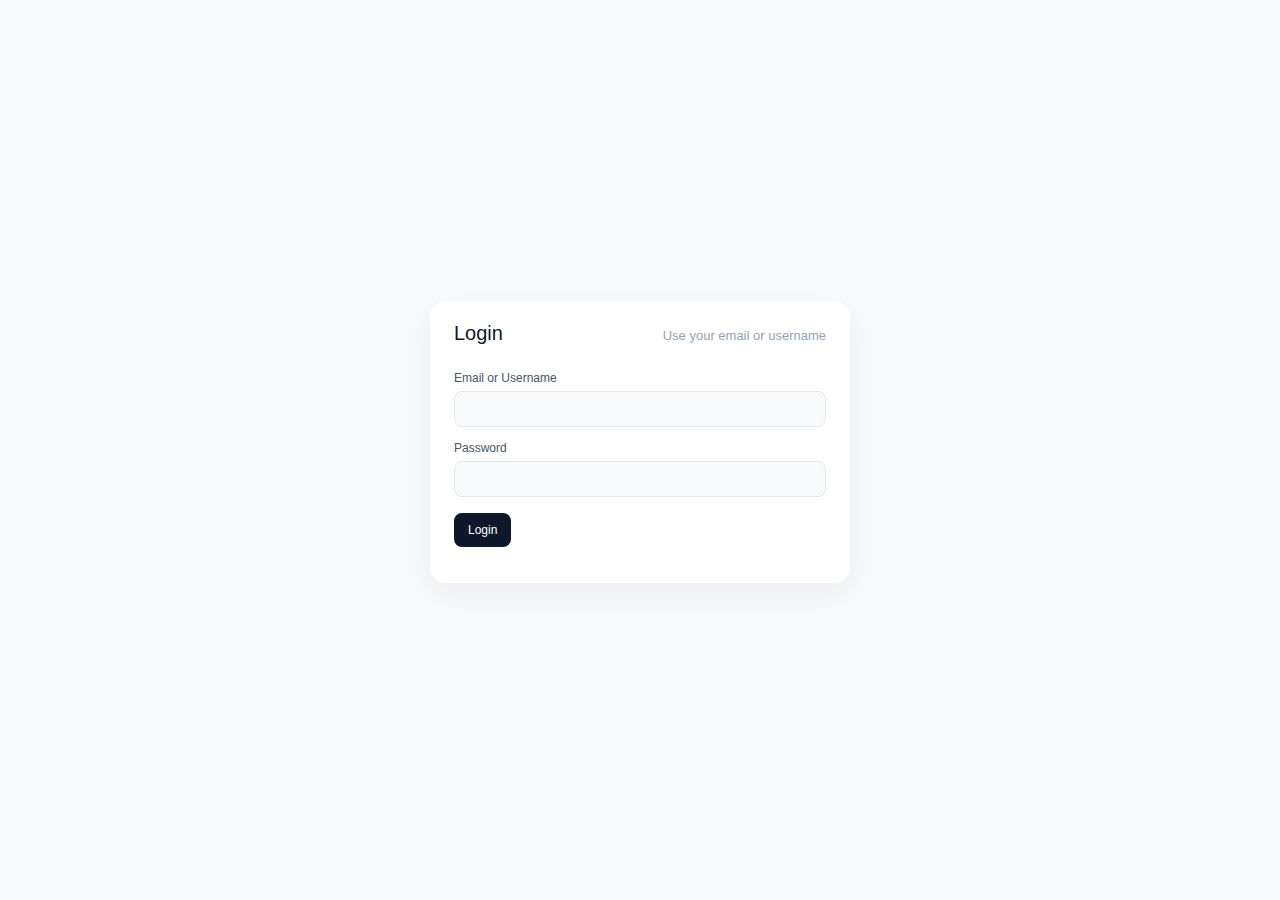
<file: login.html>
<!doctype html>
<html lang="en">
  <head>
    <meta charset="utf-8" />
    <meta name="viewport" content="width=device-width, initial-scale=1" />
    <title>Login</title>
    <link
      href="https://cdn.jsdelivr.net/npm/bootstrap@5.3.3/dist/css/bootstrap.min.css"
      rel="stylesheet"
    />
    <link rel="stylesheet" href="style.css" />
  </head>
  <body class="d-flex align-items-center justify-content-center min-vh-100">
    <div class="page container-xxl">
      <section class="panel" style="max-width: 420px; margin: 0 auto;">
        <div class="panel-header">
          <h2>Login</h2>
          <span class="muted">Use your email or username</span>
        </div>
        <form id="loginForm" class="form">
          <div class="form-grid">
            <div class="field">
              <label for="identifier">Email or Username</label>
              <input type="text" id="identifier" required />
            </div>
            <div class="field">
              <label for="password">Password</label>
              <input type="password" id="password" required />
            </div>
          </div>
          <div class="form-actions">
            <button type="submit" class="primary">Login</button>
          </div>
          <div class="muted" id="loginError"></div>
        </form>
      </section>
    </div>
    <div
      class="modal fade"
      id="lockoutModal"
      tabindex="-1"
      aria-labelledby="lockoutTitle"
      aria-hidden="true"
    >
      <div class="modal-dialog modal-dialog-centered">
        <div class="modal-content">
          <div class="modal-header">
            <h5 class="modal-title" id="lockoutTitle">Login Locked</h5>
          </div>
          <div class="modal-body">
            Try again in <span id="lockoutTimer">10</span> seconds.
          </div>
        </div>
      </div>
    </div>
    <script src="https://cdn.jsdelivr.net/npm/bootstrap@5.3.3/dist/js/bootstrap.bundle.min.js"></script>
    <script>
      const loginForm = document.getElementById("loginForm");
      const loginError = document.getElementById("loginError");
      const identifier = document.getElementById("identifier");
      const password = document.getElementById("password");
      const lockoutModalElement = document.getElementById("lockoutModal");
      const lockoutTimer = document.getElementById("lockoutTimer");
      const lockoutModal = new bootstrap.Modal(lockoutModalElement, {
        backdrop: "static",
        keyboard: false,
      });
      let lockoutInterval = null;

      if (localStorage.getItem("userType")) {
        window.location.href = "/";
      }

      function getLockoutUntil() {
        const value = localStorage.getItem("lockoutUntil");
        return value ? Number(value) : 0;
      }

      function setLockoutUntil(timestamp) {
        localStorage.setItem("lockoutUntil", String(timestamp));
      }

      function getFailedAttempts() {
        const value = localStorage.getItem("loginAttempts");
        return value ? Number(value) : 0;
      }

      function setFailedAttempts(count) {
        localStorage.setItem("loginAttempts", String(count));
      }

      function clearLockout() {
        localStorage.removeItem("lockoutUntil");
        setFailedAttempts(0);
        if (lockoutInterval) {
          clearInterval(lockoutInterval);
          lockoutInterval = null;
        }
        lockoutModal.hide();
      }

      function showLockout() {
        const updateTimer = () => {
          const remaining = Math.max(
            0,
            Math.ceil((getLockoutUntil() - Date.now()) / 1000)
          );
          lockoutTimer.textContent = remaining;
          if (remaining <= 0) {
            clearLockout();
          }
        };
        updateTimer();
        if (!lockoutInterval) {
          lockoutInterval = setInterval(updateTimer, 500);
        }
        lockoutModal.show();
      }

      if (getLockoutUntil() > Date.now()) {
        showLockout();
      }

      loginForm.addEventListener("submit", async (event) => {
        event.preventDefault();
        loginError.textContent = "";
        if (getLockoutUntil() > Date.now()) {
          showLockout();
          return;
        }
        const response = await fetch("/api/login", {
          method: "POST",
          headers: { "Content-Type": "application/json" },
          body: JSON.stringify({
            identifier: identifier.value.trim(),
            password: password.value,
          }),
        });
        const data = await response.json();
        if (!response.ok) {
          const attempts = getFailedAttempts() + 1;
          setFailedAttempts(attempts);
          if (attempts >= 3) {
            setLockoutUntil(Date.now() + 10000);
            showLockout();
            return;
          }
          loginError.textContent = data.error || "Login failed";
          return;
        }
        clearLockout();
        localStorage.setItem("userType", data.Type);
        localStorage.setItem("username", data.Username || "");
        localStorage.setItem("accountId", data.AccountID || "");
        window.location.href = "/";
      });
    </script>
  </body>
</html>
</file>
<file: style.css>
* {
  box-sizing: border-box;
  margin: 0;
  padding: 0;
}

/* Government Planning Insights Styles */
#governmentAnalytics {
  margin-top: 24px;
}

.government-metric-card {
  background: #f8fafc;
  border: 1px solid #e2e8f0;
  border-radius: 12px;
  padding: 16px;
  box-shadow: none;
  margin-bottom: 16px;
  height: 100%;
  box-sizing: border-box;
}



.metric-card-header {
  display: flex;
  justify-content: space-between;
  align-items: center;
  margin-bottom: 12px;
}

.metric-card-header h4 {
  font-size: 16px;
  font-weight: 600;
  color: #374151;
  margin: 0;
}

.metric-card-value {
  font-size: 20px;
  font-weight: 600;
  color: #0f172a;
}

.metric-card-chart {
  height: 200px;
  margin-bottom: 16px;
  position: relative;
}

.metric-card-summary {
  background: #ffffff;
  border-radius: 6px;
  padding: 12px;
  border: 1px solid #e2e8f0;
  box-shadow: 0 1px 2px rgba(0, 0, 0, 0.05);
}

.metric-insight {
  font-size: 14px;
  line-height: 1.5;
  color: #374151;
  margin: 0;
}

.metric-insight p {
  margin: 0;
}

/* Responsive adjustments */
@media (min-width: 992px) {
  .government-metrics-grid .col-lg-6 {
    flex: 0 0 50%;
    max-width: 50%;
  }
}

@media (max-width: 768px) {
  .government-metric-card {
    padding: 16px;
  }
  
  .metric-card-header {
    flex-direction: column;
    align-items: flex-start;
    gap: 8px;
  }
  
  .metric-card-value {
    font-size: 18px;
  }
}

/* Responsive adjustments for government chart selector */
@media (max-width: 768px) {
  #governmentAnalytics .panel-header {
    flex-direction: column;
    align-items: flex-start;
    gap: 16px;
  }
  
  .government-chart-selector {
    margin-left: 0;
    width: 100%;
  }
  
  .government-chart-selector .form-select {
    min-width: 100%;
    font-size: 16px;
    padding: 14px 16px;
  }
}
  
  .metric-card-chart {
    height: 180px;
  }


/* Chart specific styling */
#dependencyRatioChart {
  max-height: 200px;
}

#vulnerabilityChart {
  max-height: 200px;
}

#mismatchChart {
  max-height: 200px;
}

/* Color coding for different metrics */
.dependency-ratio-low {
  color: #059669 !important;
}

.dependency-ratio-moderate {
  color: #d97706 !important;
}

.dependency-ratio-high {
  color: #dc2626 !important;
}

/* Vulnerability priority colors */
.vulnerability-highest {
  color: #dc2626 !important;
}

.vulnerability-high {
  color: #ea580c !important;
}

.vulnerability-moderate {
  color: #ca8a04 !important;
}

.vulnerability-none {
  color: #6b7280 !important;
}

/* Education-Income Mismatch colors */
.mismatch-low {
  color: #059669 !important;
}

.mismatch-moderate {
  color: #d97706 !important;
}

.mismatch-high {
  color: #dc2626 !important;
}

/* Household Density Chart */
#densityChart {
  max-height: 200px;
}

/* Household Density color coding */
.density-low {
  color: #059669 !important;
}

.density-moderate {
  color: #d97706 !important;
}

.density-high {
  color: #dc2626 !important;
}

/* Voter Registration Gap Chart */
#voterGapChart {
  max-height: 200px;
}

/* Voter Registration Gap color coding */
.voter-gap-low {
  color: #059669 !important;
}

.voter-gap-moderate {
  color: #d97706 !important;
}

.voter-gap-high {
  color: #dc2626 !important;
}

/* Bootstrap grid clearfix for government metrics */
.government-metrics-grid {
  box-sizing: border-box;
}

.government-metrics-grid::after {
  content: "";
  display: table;
  clear: both;
}

/* Ensure Bootstrap grid works properly for government metrics */
.government-metrics-grid.row {
  display: flex;
  flex-wrap: wrap;
  margin-right: -15px;
  margin-left: -15px;
}

.government-metrics-grid .col-lg-6 {
  position: relative;
  width: 100%;
  padding-right: 15px;
  padding-left: 15px;
}

/* Ensure proper spacing in the analytics section */
#governmentAnalytics .panel-header {
  margin-bottom: 24px;
}

#governmentAnalytics .panel-header h2 {
  font-size: 20px;
  font-weight: 700;
  color: #111827;
  margin: 0 0 4px 0;
}

#governmentAnalytics .panel-header .muted {
  font-size: 14px;
  color: #6b7280;
}

/* Government Chart Selector Styling */
.government-chart-selector {
  margin-left: auto;
}

.government-chart-selector .form-select {
  font-size: 18px;
  font-weight: 700;
  color: #111827;
  background-color: #ffffff;
  border: 2px solid #d1d5db;
  border-radius: 12px;
  padding: 16px 20px;
  min-width: 280px;
  cursor: pointer;
  transition: all 0.2s ease;
  box-shadow: 0 2px 4px rgba(0, 0, 0, 0.1);
}

.government-chart-selector .form-select:focus {
  border-color: #3b82f6;
  box-shadow: 0 0 0 3px rgba(59, 130, 246, 0.1);
  outline: none;
}

.government-chart-selector .form-select:hover {
  border-color: #9ca3af;
}

/* Chart visibility control */
.government-chart-card {
  display: none;
}

.government-chart-card.active {
  display: block;
}

body {
  font-family: "Inter", "Segoe UI", sans-serif;
  background: #f8fafc;
  color: #0f172a;
  line-height: 1.5;
}

.page {
  max-width: 1400px;
  margin: 24px auto 40px;
  padding: 0 16px;
}

.hero {
  display: flex;
  justify-content: space-between;
  align-items: flex-start;
  gap: 24px;
  margin-bottom: 32px;
}

.hero h1 {
  font-size: 28px;
  margin-bottom: 4px;
}

.hero p {
  color: #64748b;
}

.hero-stats {
  display: flex;
  gap: 16px;
}

.stat {
  background: #ffffff;
  border-radius: 12px;
  padding: 12px 16px;
  box-shadow: 0 10px 30px rgba(15, 23, 42, 0.08);
  min-width: 160px;
}

.stat-label {
  color: #64748b;
  font-size: 12px;
  text-transform: uppercase;
  letter-spacing: 0.04em;
}

.stat-value {
  font-size: 24px;
  font-weight: 600;
  margin-top: 6px;
  display: block;
}

/* Analytics stats specific styling */
.analytics-stats .stat {
  background: #f8fafc;
  border: 1px solid #e2e8f0;
  border-radius: 8px;
  padding: 8px 12px;
  min-width: 120px;
  text-align: center;
}

.analytics-stats .stat-label {
  font-size: 11px;
  font-weight: 500;
}

.analytics-stats .stat-value {
  font-size: 18px;
  margin-top: 2px;
}

/* Color classes for stats */
.text-success {
  color: #059669;
}

.text-danger {
  color: #dc2626;
}

.text-primary {
  color: #2563eb;
}

.layout {
  display: block;
}

.panel {
  background: #ffffff;
  border-radius: 16px;
  padding: 20px 24px;
  box-shadow: 0 10px 30px rgba(15, 23, 42, 0.06);
}

.panel-header {
  display: flex;
  justify-content: space-between;
  align-items: baseline;
  margin-bottom: 16px;
}

.panel-header h2 {
  font-size: 20px;
}

.muted {
  color: #94a3b8;
  font-size: 13px;
}

.form {
  display: flex;
  flex-direction: column;
  gap: 16px;
}

.form-grid {
  display: grid;
  gap: 12px 16px;
  grid-template-columns: repeat(auto-fit, minmax(180px, 1fr));
}

.field label {
  font-size: 12px;
  color: #475569;
  margin-bottom: 4px;
  display: block;
}

.field input,
.field select {
  width: 100%;
  padding: 8px 10px;
  border-radius: 8px;
  border: 1px solid #e2e8f0;
  background: #f8fafc;
  font-size: 12px;
}

.field input:disabled {
  background: #e2e8f0;
  color: #64748b;
}

.form-actions {
  display: flex;
  gap: 12px;
}

button {
  border: none;
  border-radius: 8px;
  padding: 8px 14px;
  font-size: 12px;
  cursor: pointer;
}

button.primary {
  background: #0f172a;
  color: #ffffff;
}

button.ghost {
  background: #e2e8f0;
  color: #0f172a;
}

button.danger {
  background: #fee2e2;
  color: #b91c1c;
}

button.ghost.disabled,
button.danger.disabled {
  opacity: 0.6;
  background: #d1d5db;
  color: #6b7280;
  cursor: not-allowed;
}

.table-controls {
  margin-bottom: 16px;
}

.control-group label {
  font-size: 12px;
  color: #475569;
  margin-bottom: 4px;
  display: block;
}

.control-group input,
.control-group select {
  width: 100%;
  padding: 8px 10px;
  border-radius: 8px;
  border: 1px solid #e2e8f0;
  background: #f8fafc;
  font-size: 12px;
}

.table-wrap {
  overflow-x: auto;
  border-radius: 12px;
  border: 1px solid #e2e8f0;
}

table {
  width: 100%;
  border-collapse: collapse;
  font-size: 12px;
  min-width: 1100px;
}

thead {
  background: #f1f5f9;
}

th,
td {
  text-align: left;
  padding: 10px 12px;
  border-bottom: 1px solid #e2e8f0;
  white-space: nowrap;
}

tbody tr:hover {
  background: #f8fafc;
}

.actions {
  display: flex;
  gap: 8px;
}

.disabled-row {
  opacity: 0.6;
  background: #d1d5db;
}

.badge {
  display: inline-flex;
  padding: 4px 8px;
  border-radius: 999px;
  font-size: 11px;
  font-weight: 600;
}

.badge.active {
  background: #dcfce7;
  color: #166534;
}

.badge.disabled {
  background: #fee2e2;
  color: #991b1b;
}

.charts {
  width: 100%;
}

.chart-card {
  border: 1px solid #e2e8f0;
  border-radius: 12px;
  padding: 16px;
  background: #f8fafc;
  min-height: 330px;
  display: flex;
  flex-direction: column;
  gap: 8px;
}

.chart-controls {
  display: flex;
  justify-content: space-between;
  gap: 12px;
  margin-bottom: 12px;
}

.chart-card canvas {
  width: 100% !important;
  max-height: 240px;
}

.pagination-controls {
  display: flex;
  align-items: center;
  gap: 12px;
  justify-content: flex-end;
  margin-top: 12px;
  font-size: 12px;
}

.form.editing {
  background: #fef3c7;
  border-radius: 12px;
  box-shadow:
    0 0 0 1px #facc15,
    0 10px 15px -3px rgba(0, 0, 0, 0.1),
    0 4px 6px -4px rgba(0, 0, 0, 0.1);
}

#accountForm {
  margin-bottom: 24px;
}

.metric-summary {
  display: flex;
  flex-wrap: wrap;
  gap: 8px;
  margin-bottom: 24px;
}

.metric-summary-item {
  padding: 4px 8px;
  border-radius: 999px;
  background: #e2e8f0;
  font-size: 11px;
}

.metric-summary-item.highlight {
  background: #b7cceb; /* Lighter background */
  color: #0f172a;    /* Darker text color */
}

/* Improved metric formatting */
.metric-label {
  font-weight: 500;
  color: #475569;
}

.metric-separator {
  color: #94a3b8;
  margin: 0 4px;
  font-weight: bold;
}

.metric-value {
  font-weight: 600;
  color: #0f172a;
}

.password-strength {
  margin-top: 4px;
  font-size: 11px;
}

.password-strength.bad {
  color: #b91c1c;
}

.password-strength.weak {
  color: #f97316;
}

.password-strength.fair {
  color: #d97706;
}

.password-strength.good {
  color: #15803d;
}

.password-strength.best {
  color: #0f766e;
}

.charts {
  width: 100%;
  margin-bottom: 32px;
}

@media (max-width: 900px) {
  .hero {
    flex-direction: column;
  }

  .hero-stats {
    width: 100%;
  }

  .chart-controls {
    flex-direction: column;
    align-items: stretch;
  }
}
</file>
